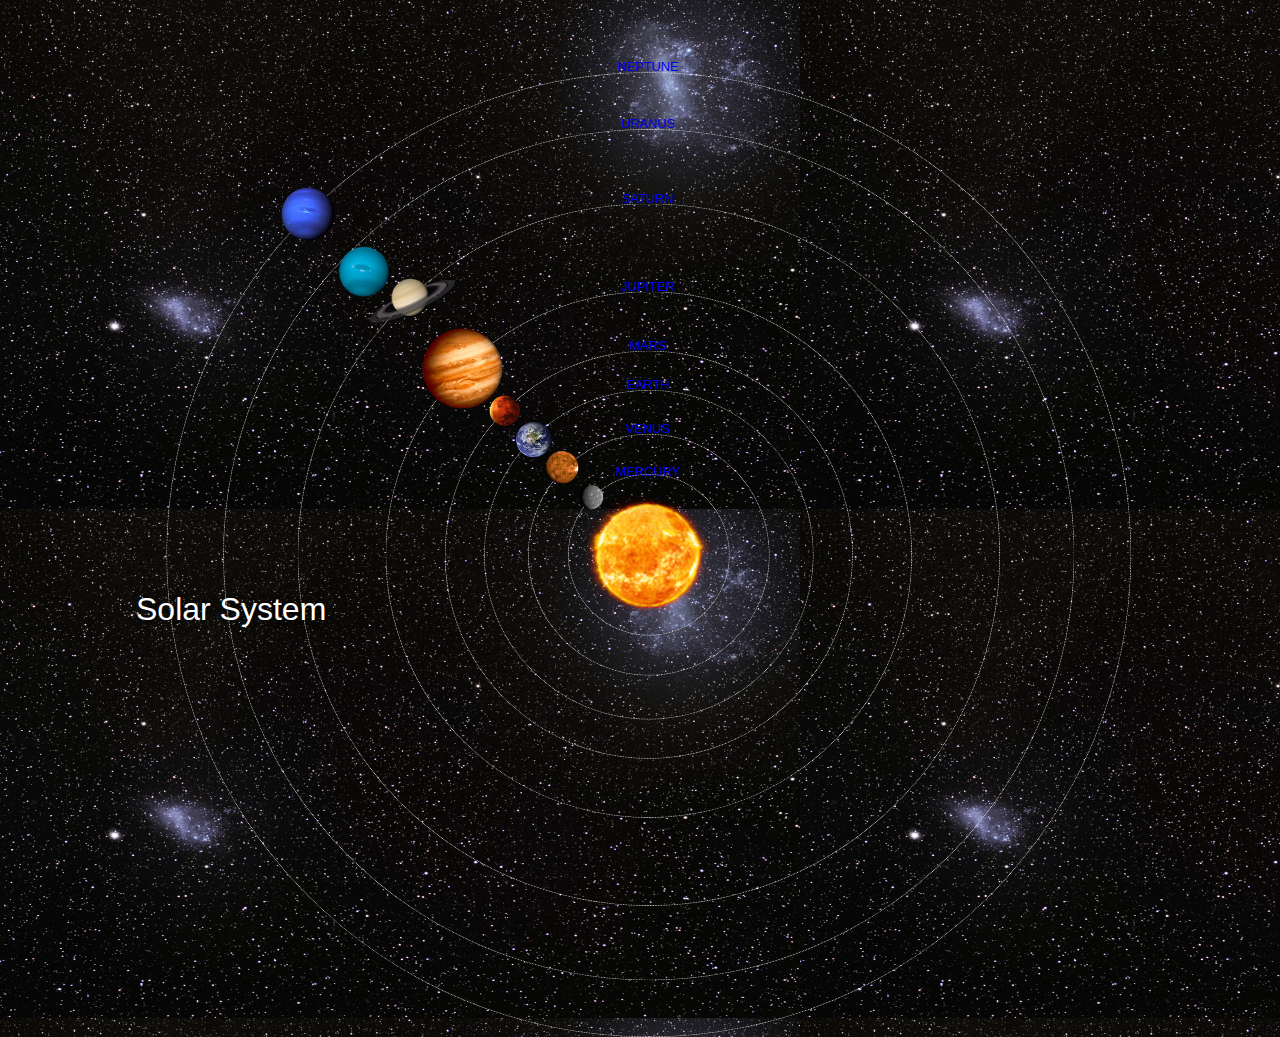
<file: index.html>
<!DOCTYPE html>
<html>
<head>
    <title>Solar System</title>
    <link rel="stylesheet" href="style.css">
</head>
<body>
    <div id="container">
        <h1>Solar System</h1>
        <a href="Sun.html"><img src="sun.png" id="sun"></a>

        <div id="neptune-orbit">
           <a href="neptune.html"><img src="neptune.png" id="neptune"></a>
        </div>
        <div id="neptune-label" class="label-box">
            <a href="neptune.html">NEPTUNE</a>
        </div>
        <div id="uranus-orbit">
            <a href="uranus.html"><img src="uranus.png" id="uranus"></a>
        </div>
        <div id="uranus-label" class="label-box">
            <a href="uranus.html">URANUS</a>
        </div>
        <div id="saturn-orbit">
            <a href="saturn.html"><img src="saturn.png" id="saturn"></a>
        </div>
        <div id="saturn-label" class="label-box">
            <a href="saturn.html">SATURN</a>
        </div>
        <div id="jupiter-orbit">
            <a href="jupiter.html"><img src="jupiter.png" id="jupiter"></a>
        </div>
        <div id="jupiter-label" class="label-box">
            <a href="jupiter.html">JUPITER</a>
        </div>
        <div id="mars-orbit">
            <a href="mars.html"><img src="mars.png" id="mars"></a>
        </div>
        <div id="mars-label" class="label-box">
            <a href="mars.html">MARS</a>
        </div>
        <div id="earth-orbit">
            <a href="earth.html"><img src="earth.png" id="earth"></a>
        </div>
        <div id="earth-label" class="label-box">
            <a href="earth.html">EARTH</a>
        </div>
        <div id="venus-orbit">
            <a href="venus.html"><img src="venus.png" id="venus"></a>
        </div>
        <div id="venus-label" class="label-box">
            <a href="venus.html">VENUS</a>
        </div>   
        <div id="mercury-orbit">
            <a href="mercury.html"><img src="mercury.png" id="mercury"></a>
        </div>
        <div id="mercury-label" class="label-box">
            <a href="mercury.html">MERCURY</a>
        </div>      
    </div>
</body>
</html>
</file>
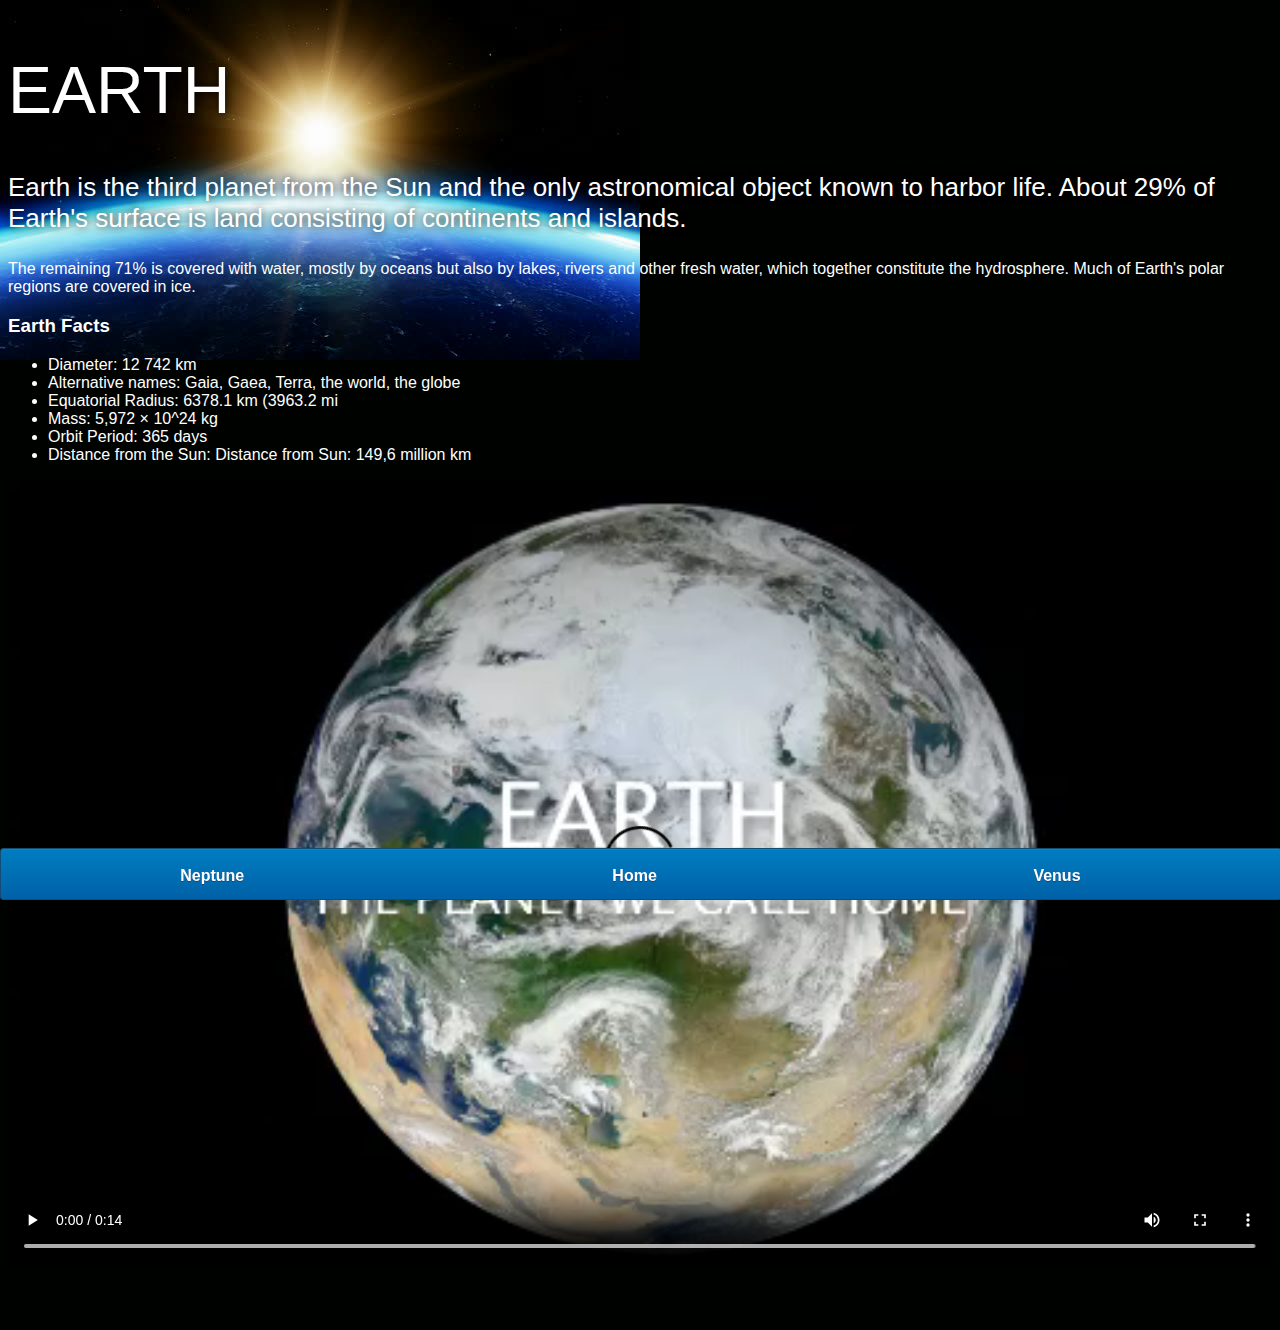
<file: earth.html>
<!DOCTYPE html>
<html>
<head>
    <title>Earth</title>
    <link rel="stylesheet" href="style-pages.css">
</head>
<body>

   <div id="main">
       <div id="content">
        <h1>Earth</h1>
        <p class="intro">
            Earth is the third planet from the Sun and the only astronomical object known to harbor life. About 29% of Earth's surface is land consisting of continents and islands.
        </p>
        <p>
            The remaining 71% is covered with water, mostly by oceans but also by lakes, rivers and other fresh water, which together constitute the hydrosphere. Much of Earth's polar regions are covered in ice.
        </p>
        <h3>Earth Facts</h3>
        <ul>
            <li>Diameter:  12 742 km</li>
            <li>Alternative names:  Gaia, ‎Gaea‎, Terra, the world, the globe</li>
            <li>Equatorial Radius:  6378.1 km (3963.2 mi</li>
            <li>Mass:  5,972 × 10^24 kg</li>
            <li>Orbit Period:  365 days</li>
            <li>Distance from the Sun:   Distance from Sun: 149,6 million km</li>
        </ul>
        <video id="video" controls>
            <source src="earth-video.mp4" type="video/mp4">
         </video>
   </div>
        <div id="tabs-bottom">
                <a href="neptune.html">Neptune</a>
                <a href="index.html">Home</a>
                <a href="venus.html">Venus</a>
            </div>

        </div>
   </div>
    
</body>
</html>
</file>
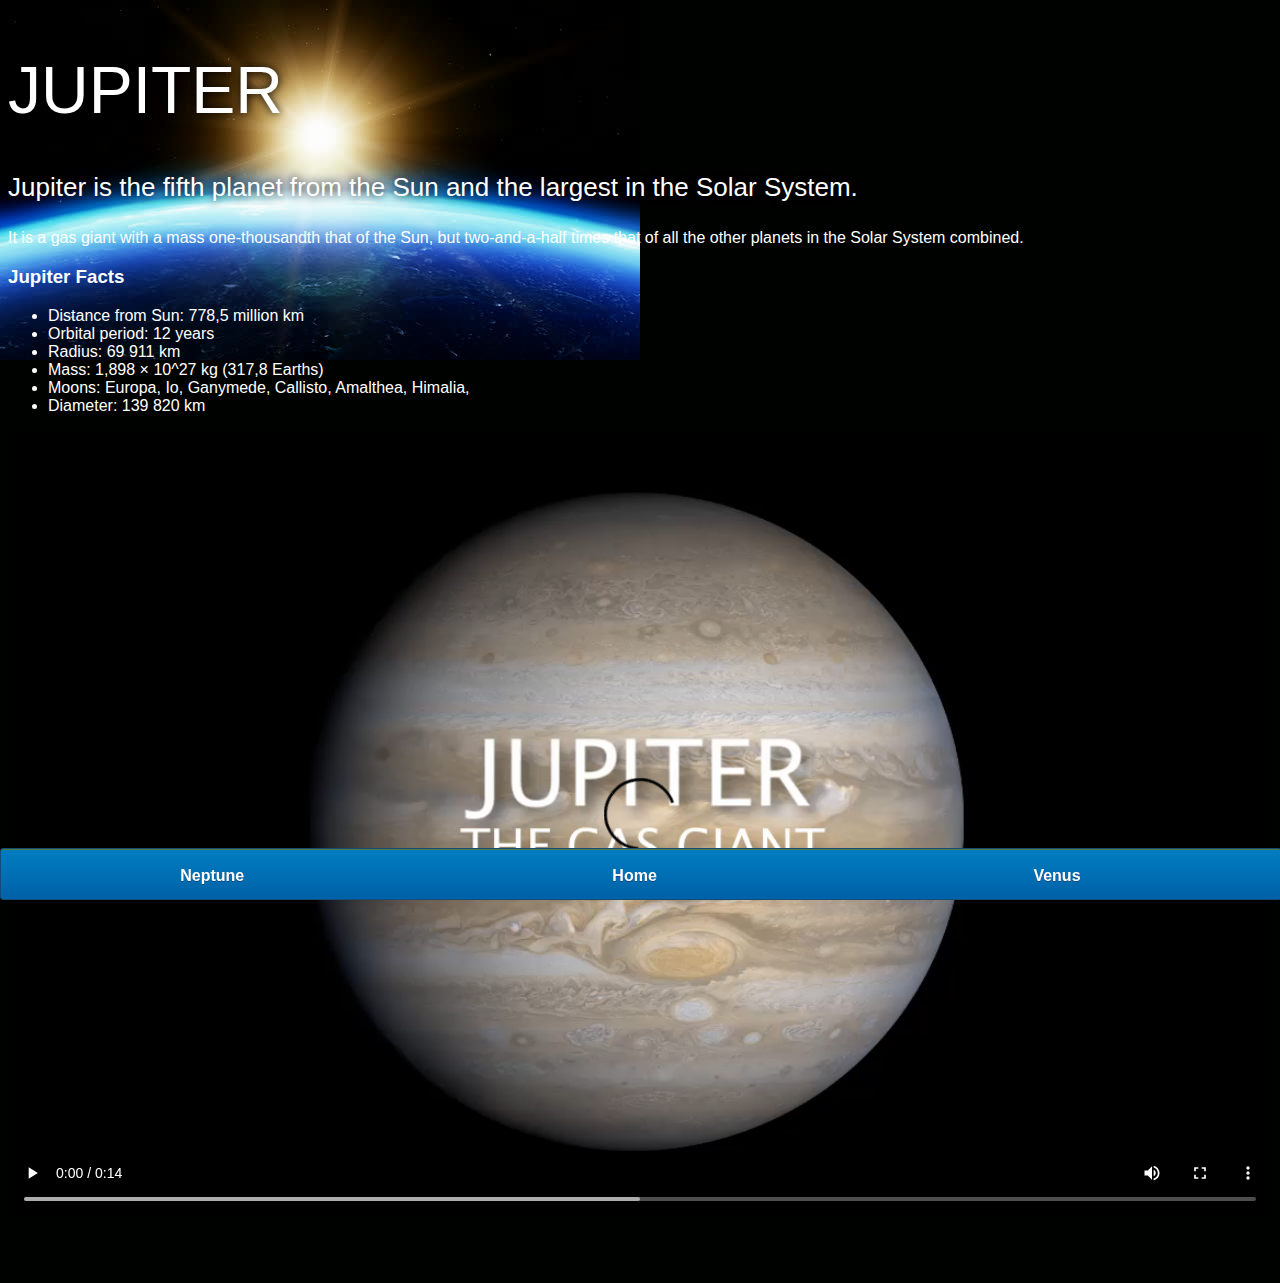
<file: jupiter.html>
<!DOCTYPE html>
<html>
<head>
    <title>Jupiter</title>
    <link rel="stylesheet" href="style-pages.css">
</head>
<body>

   <div id="main">
       <div id="content">
        <h1>Jupiter</h1>
        <p class="intro">
            Jupiter is the fifth planet from the Sun and the largest in the Solar System.
        </p>
        <p>
            It is a gas giant with a mass one-thousandth that of the Sun, but two-and-a-half times that of all the other planets in the Solar System combined.
        </p>
        <h3>Jupiter Facts</h3>
        <ul>
            <li>Distance from Sun:   778,5 million km</li>
            <li>Orbital period:   12 years</li>
            <li>Radius:   69 911 km</li>
            <li>Mass:     1,898 × 10^27 kg (317,8 Earths)</li>
            <li>Moons:    Europa, Io, Ganymede, Callisto, Amalthea, Himalia,</li>
            <li>Diameter:    139 820 km</li>
        </ul>
        <video id="video" controls>
            <source src="jupiter-video.mp4" type="video/mp4">
         </video>
   </div>
        <div id="tabs-bottom">
                <a href="neptune.html">Neptune</a>
                <a href="index.html">Home</a>
                <a href="venus.html">Venus</a>
            </div>

        </div>
   </div>
    
</body>
</html>
</file>
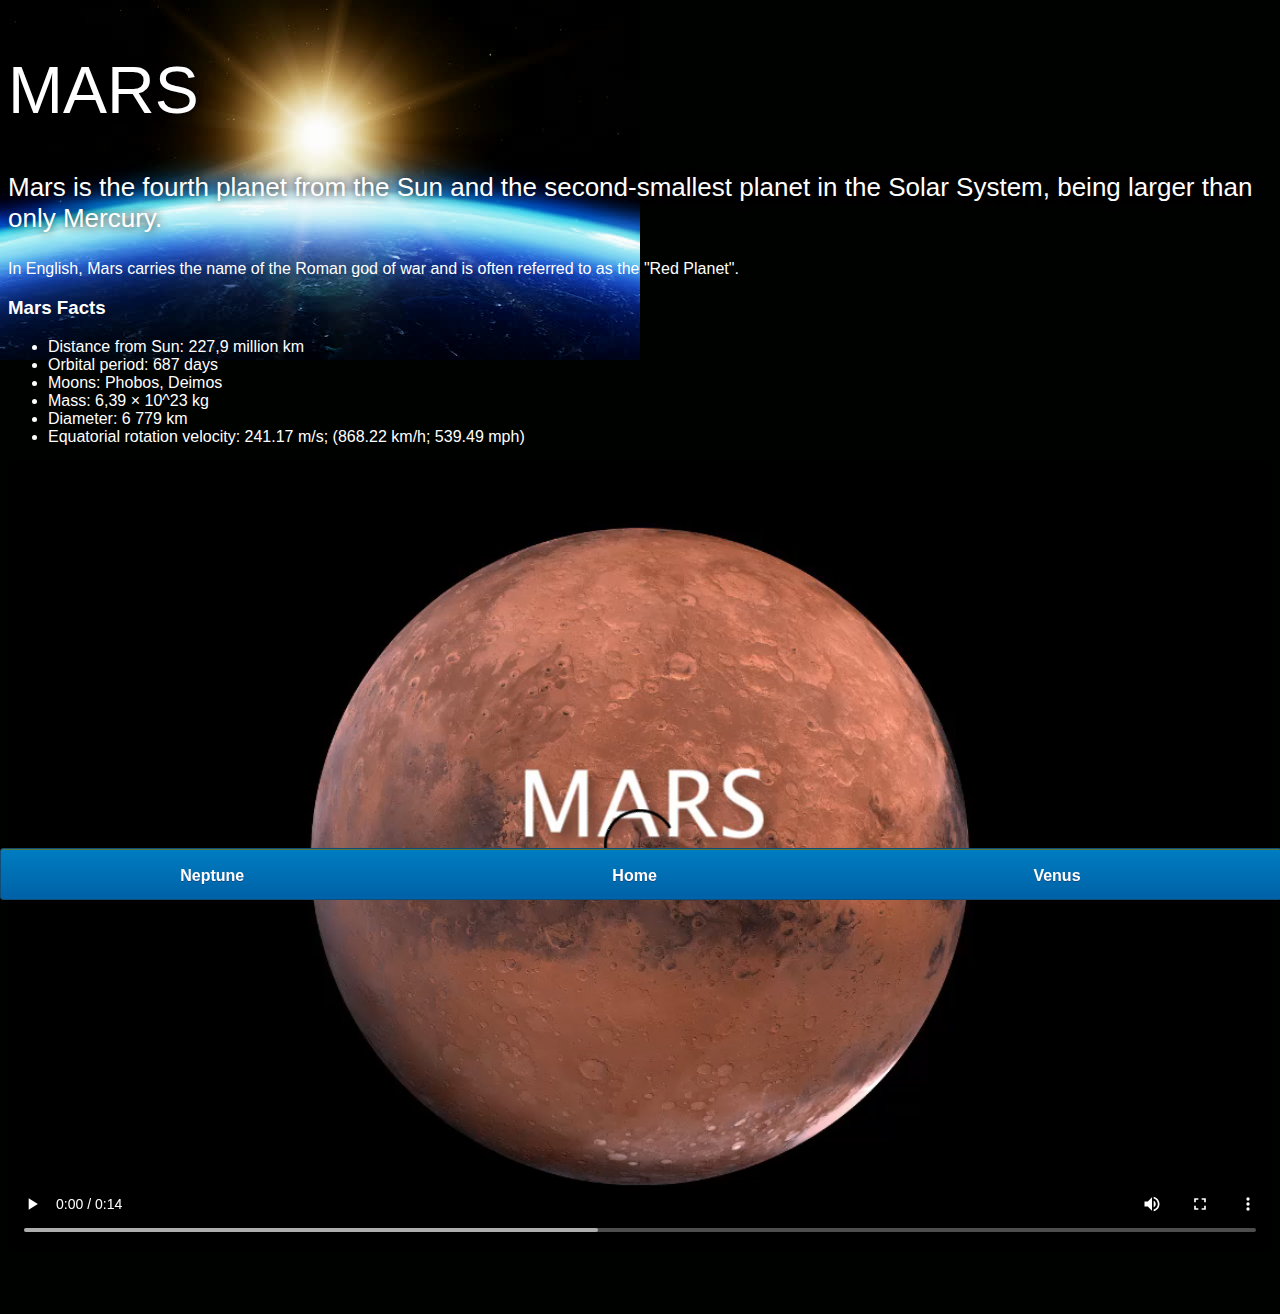
<file: mars.html>
<!DOCTYPE html>
<html>
<head>
    <title>Mars</title>
    <link rel="stylesheet" href="style-pages.css">
</head>
<body>

   <div id="main">
       <div id="content">
        <h1>Mars</h1>
        <p class="intro">
            Mars is the fourth planet from the Sun and the second-smallest planet in the Solar System, being larger than only Mercury.
        </p>
        <p>
            In English, Mars carries the name of the Roman god of war and is often referred to as the "Red Planet".
        </p>
        <h3>Mars Facts</h3>
        <ul>
            <li>Distance from Sun:  227,9 million km</li>
            <li>Orbital period:  687 days</li>
            <li>Moons:   Phobos, Deimos</li>
            <li>Mass:  6,39 × 10^23 kg</li>
            <li>Diameter:   6 779 km</li>
            <li>Equatorial rotation velocity: 241.17 m/s; (868.22 km/h; 539.49 mph)</li>
        </ul>

        <video id="video" controls>
            <source src="mars-video.mp4" type="video/mp4">
         </video>
   </div>
        <div id="tabs-bottom">
                <a href="neptune.html">Neptune</a>
                <a href="index.html">Home</a>
                <a href="venus.html">Venus</a>
            </div>

        </div>
   </div>
    
</body>
</html>
</file>
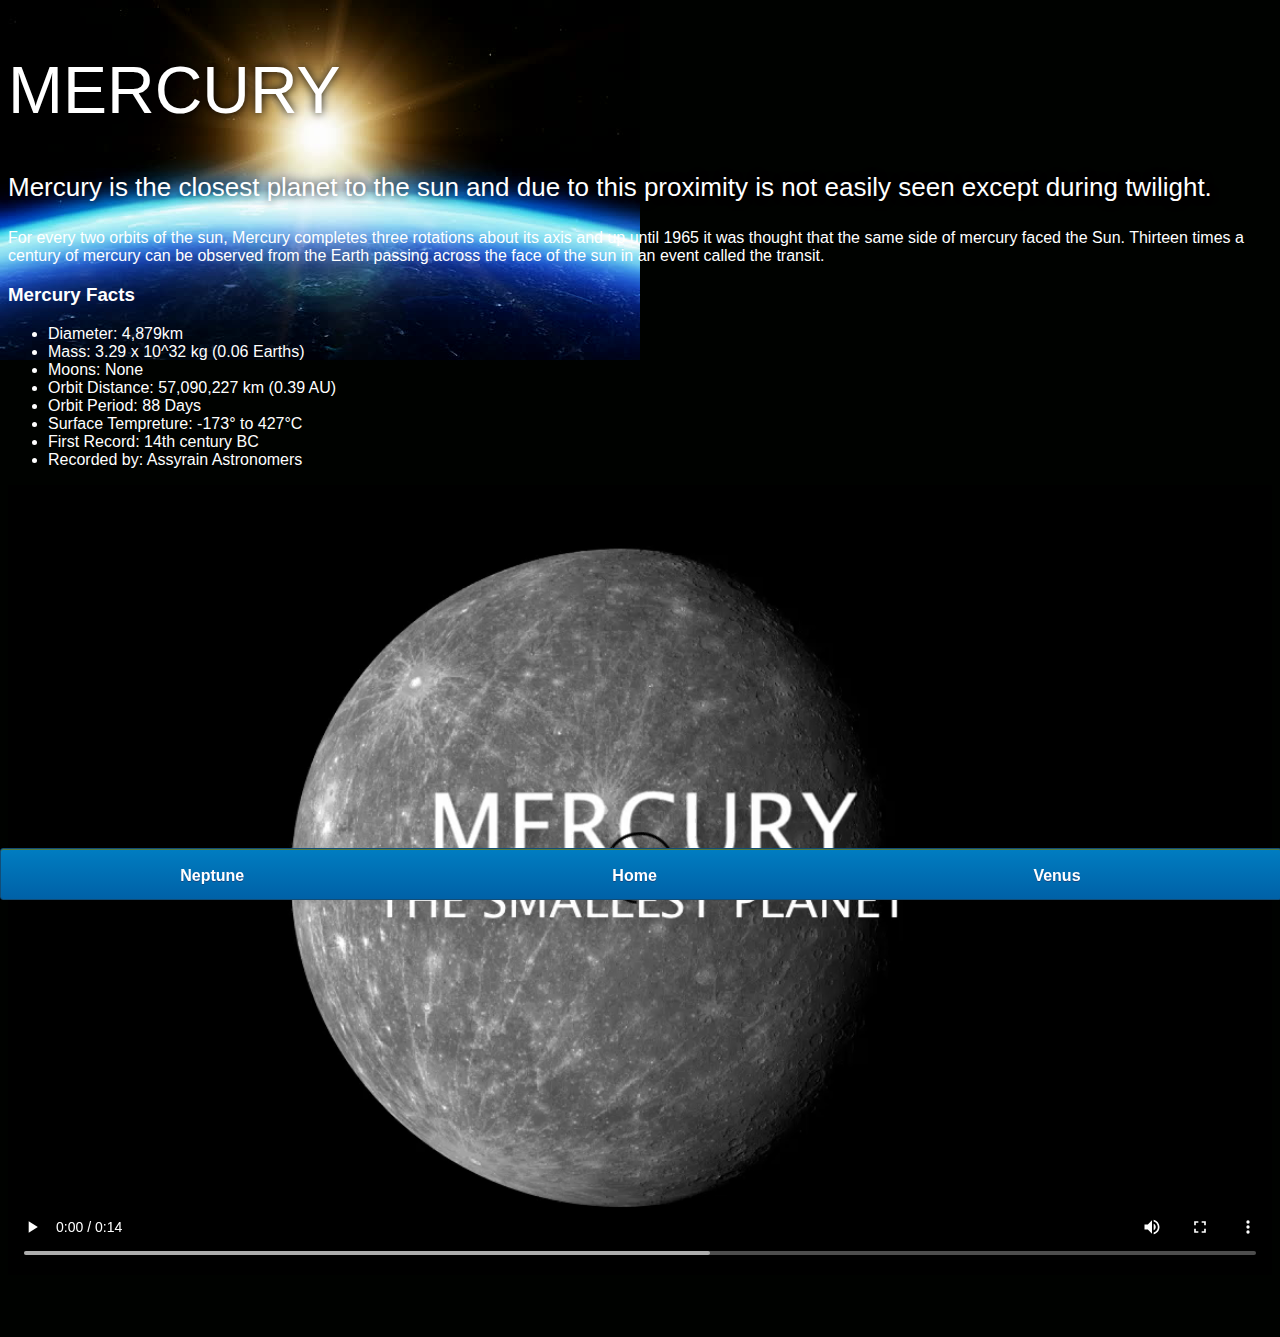
<file: mercury.html>
<!DOCTYPE html>
<html>
<head>
    <title>Mercury</title>
    <link rel="stylesheet" href="style-pages.css">
</head>
<body>

   <div id="main">
       <div id="content">
        <h1>Mercury</h1>
        <p class="intro">
            Mercury is the closest planet to the sun and due to this proximity is not easily seen except during twilight.
        </p>
        <p>
            For every two orbits of the sun, Mercury completes three rotations about its axis and up until 1965 it was thought that the same side of mercury faced the Sun. Thirteen times a century of mercury can be observed from the Earth passing across the face of the sun in an event called the transit. 
        </p>
         <h3>Mercury Facts</h3>
         <ul>
             <li>Diameter:  4,879km</li>
             <li>Mass:   3.29 x 10^32 kg (0.06 Earths)</li>
             <li>Moons:     None</li>
             <li>Orbit Distance:  57,090,227 km (0.39 AU)</li>
             <li>Orbit Period:   88 Days</li>
             <li>Surface Tempreture:   -173&deg; to 427&deg;C</li>
             <li>First Record:   14th century BC</li>
             <li>Recorded by: Assyrain Astronomers</li>
         </ul>
         <video id="video" controls>
            <source src="mercury-video.mp4" type="video/mp4">
         </video>
   </div>
        <div id="tabs-bottom">
                <a href="neptune.html">Neptune</a>
                <a href="index.html">Home</a>
                <a href="venus.html">Venus</a>
            </div>

        </div>
   </div>
    
</body>
</html>
</file>
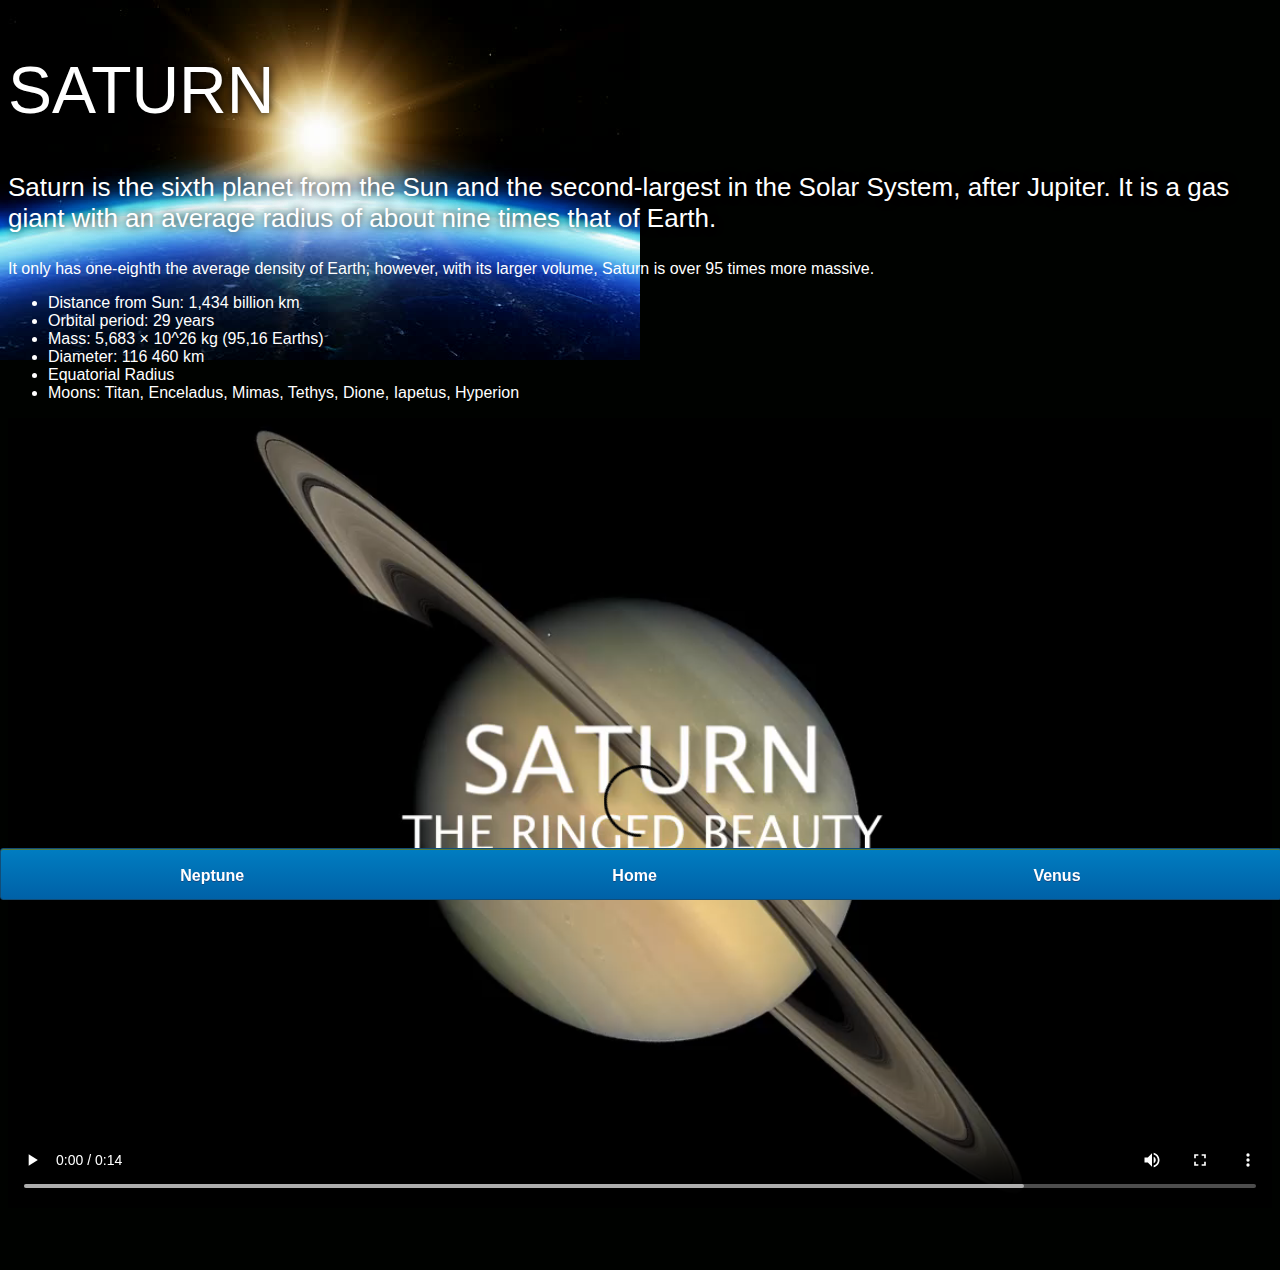
<file: saturn.html>
<!DOCTYPE html>
<html>
<head>
    <title>Saturn</title>
    <link rel="stylesheet" href="style-pages.css">
</head>
<body>

   <div id="main">
       <div id="content">
        <h1>Saturn</h1>
        <p class="intro">
            Saturn is the sixth planet from the Sun and the second-largest in the Solar System, after Jupiter. It is a gas giant with an average radius of about nine times that of Earth.
        </p>
        <p>
            It only has one-eighth the average density of Earth; however, with its larger volume, Saturn is over 95 times more massive.
        </p>
        <ul>
            <li>Distance from Sun:   1,434 billion km</li>
            <li>Orbital period:   29 years</li>
            <li>Mass:   5,683 × 10^26 kg (95,16 Earths)</li>
            <li>Diameter:   116 460 km</li>
            <li>Equatorial Radius</li>
            <li>Moons: Titan, Enceladus, Mimas, Tethys, Dione, Iapetus, Hyperion</li>
        </ul>
        <video id="video" controls>
            <source src="saturn-video.mp4" type="video/mp4">
         </video>
   </div>
        <div id="tabs-bottom">
                <a href="neptune.html">Neptune</a>
                <a href="index.html">Home</a>
                <a href="venus.html">Venus</a>
            </div>

        </div>
   </div>
    
</body>
</html>
</file>
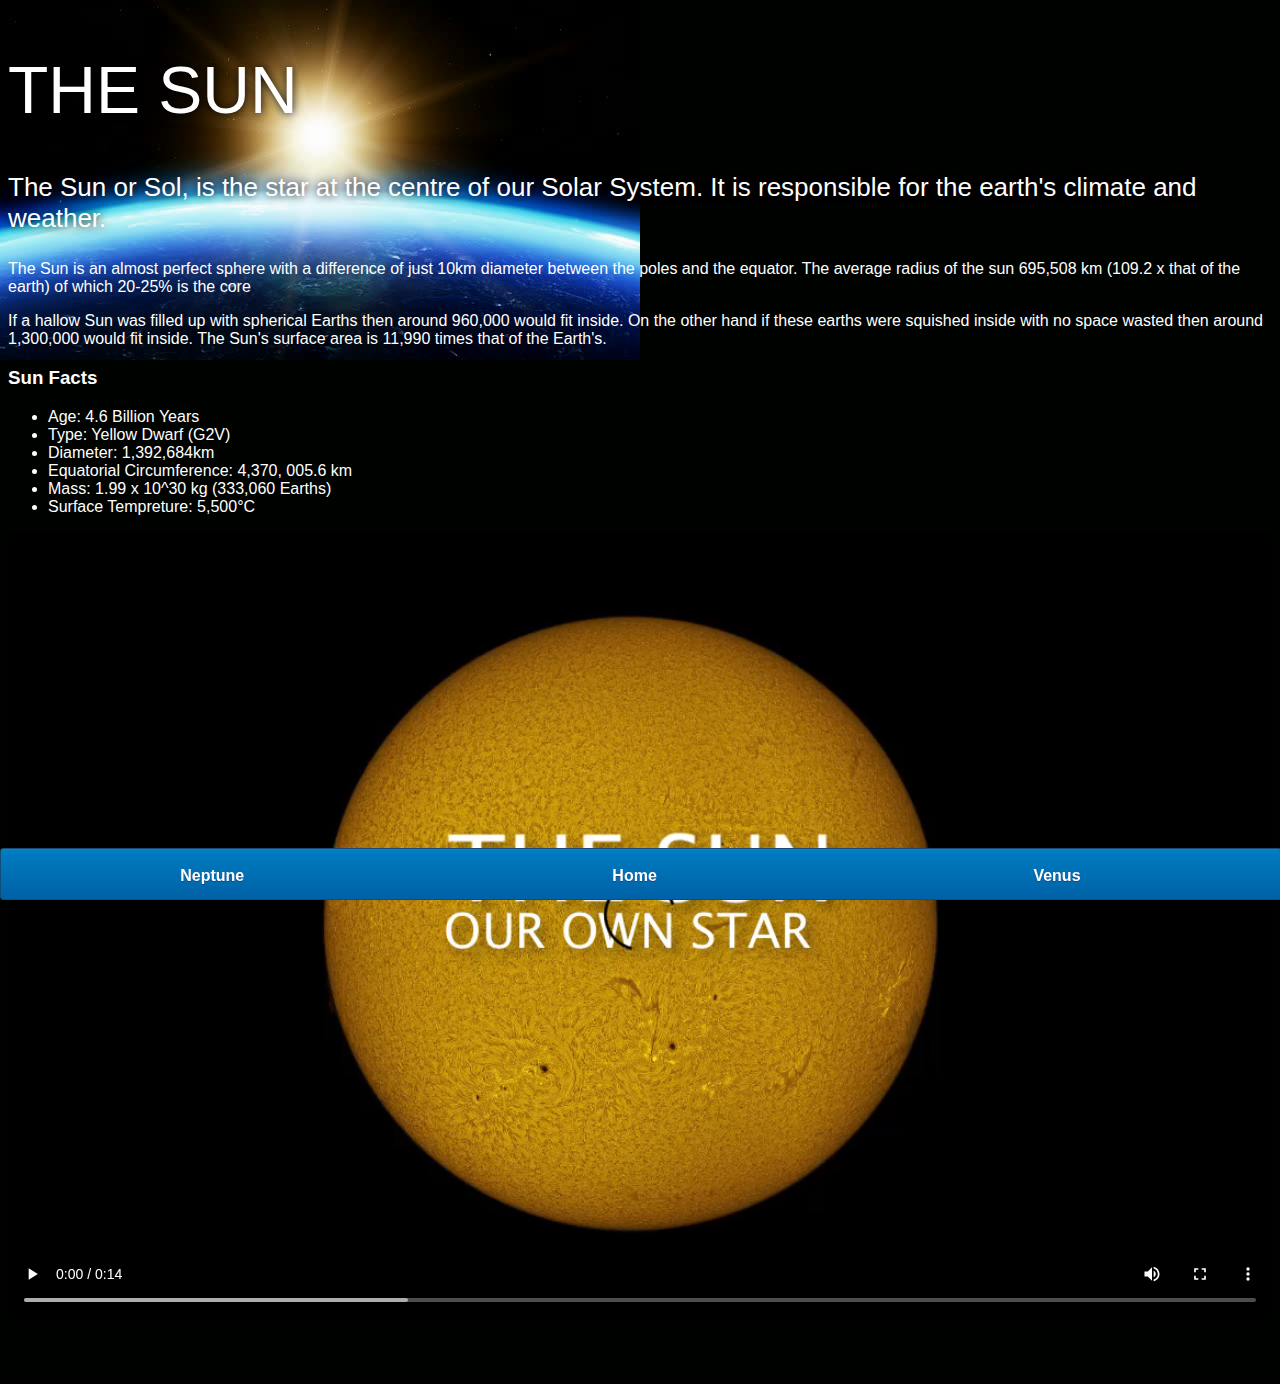
<file: Sun.html>
<!DOCTYPE html>
<html>
<head>
    <title>The Sun</title>
    <link rel="stylesheet" href="style-pages.css">
</head>
<body>
    <div id="main">
        <div id="content">
            <h1>The Sun</h1>
            <p class="intro">
                The Sun or Sol, is the star at the centre of our Solar System. It is responsible for the earth's climate and weather.
            </p>
            <p>
                The Sun is an almost perfect sphere with a difference of just 10km diameter between the poles and the equator. The average radius of the sun 695,508 km (109.2 x that of the earth) of which 20-25% is the core
            </p>
            <p>
                If a hallow Sun was filled up with spherical Earths then around 960,000 would fit inside. On the other hand if these earths were squished inside with no space wasted then around 1,300,000 would fit inside. The Sun's surface area is 11,990 times that of the Earth's.
            </p>

            <h3>Sun Facts</h3>
            <ul>
                <li>Age:    4.6 Billion Years</li>
                <li>Type:   Yellow Dwarf (G2V)</li>
                <li>Diameter:   1,392,684km</li>
                <li>Equatorial Circumference:   4,370, 005.6 km</li>
                <li>Mass:       1.99 x 10^30 kg (333,060 Earths)</li>
                <li>Surface Tempreture:     5,500&degC</li>
            </ul>

            <video id="video" controls>
            <source src="sun-video.mp4" type="video/mp4">
            </video>
        </div>

        <div id="tabs-bottom">
            <a href="neptune.html">Neptune</a>
            <a href="index.html">Home</a>
            <a href="venus.html">Venus</a>
        </div>
    </div>
    
</body>
</html>
</file>
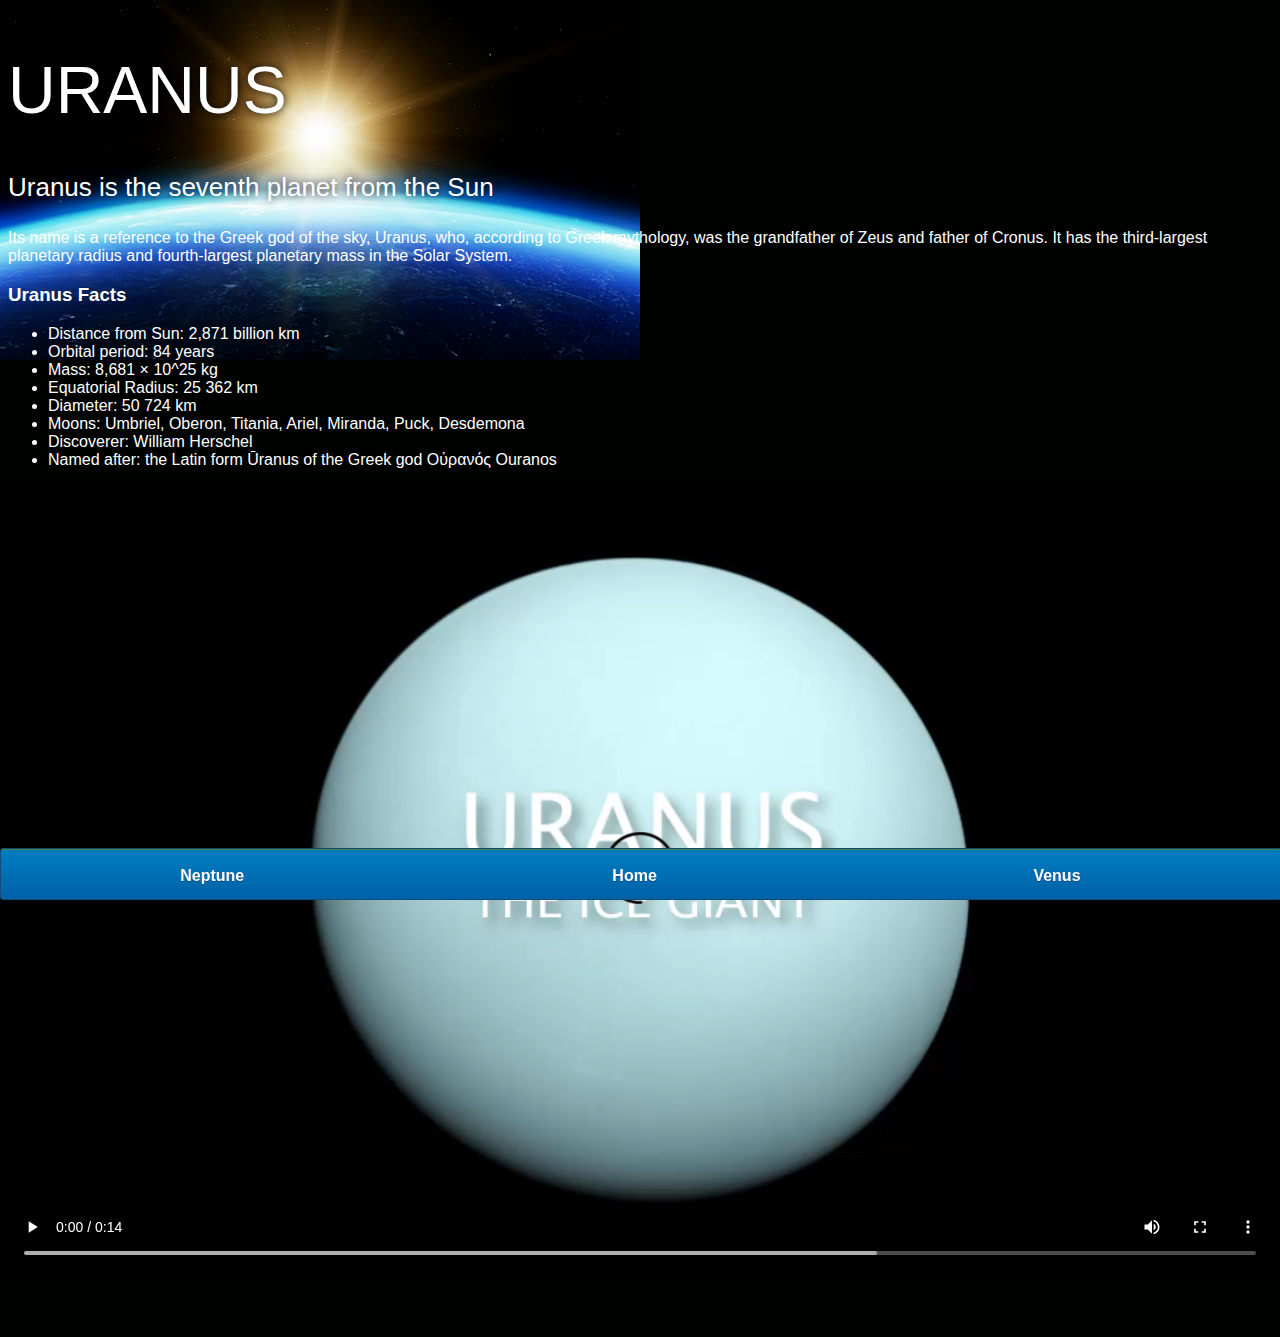
<file: uranus.html>
<!DOCTYPE html>
<html>
<head>
    <title>Uranus</title>
    <link rel="stylesheet" href="style-pages.css">
</head>
<body>

   <div id="main">
       <div id="content">
        <h1>Uranus</h1>
        <p class="intro">
            Uranus is the seventh planet from the Sun
            </p>
            <p>
                Its name is a reference to the Greek god of the sky, Uranus, who, according to Greek mythology, was the grandfather of Zeus and father of Cronus. It has the third-largest planetary radius and fourth-largest planetary mass in the Solar System.
            </p>
            <h3>Uranus Facts</h3>
            <ul>
                <li>Distance from Sun:   2,871 billion km</li>
                <li>Orbital period:   84 years</li>
                <li>Mass:   8,681 × 10^25 kg</li>
                <li>Equatorial Radius:   25 362 km</li>
                <li>Diameter:    50 724 km</li>
                <li>Moons:   Umbriel, Oberon, Titania, Ariel, Miranda, Puck, Desdemona</li>
                <li>Discoverer:   William Herschel</li>
                <li>Named after:  the Latin form Ūranus of the Greek god Οὐρανός Ouranos</li>
            </ul>
            <video id="video" controls>
                <source src="uranus-video.mp4" type="video/mp4">
             </video>
       </div>
            <div id="tabs-bottom">
                    <a href="neptune.html">Neptune</a>
                    <a href="index.html">Home</a>
                    <a href="venus.html">Venus</a>
                </div>
    
            </div>
       </div>
        
    </body>
    </html>
</file>
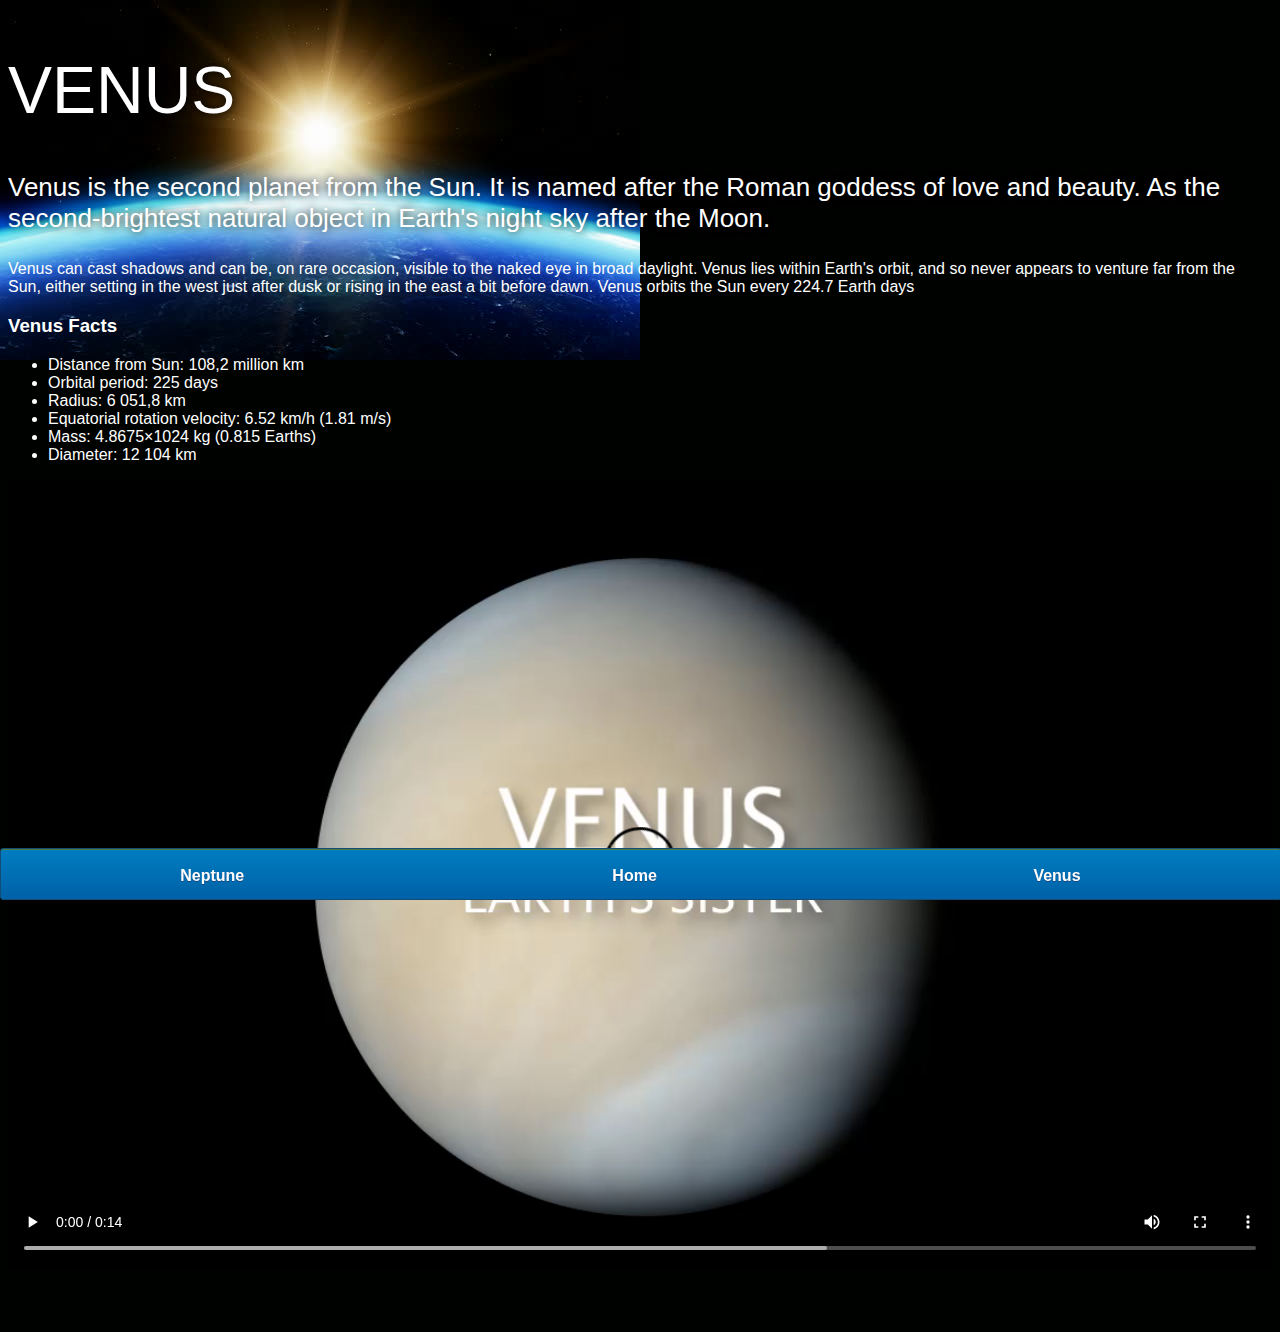
<file: venus.html>
<!DOCTYPE html>
<html>
<head>
    <title>Venus</title>
    <link rel="stylesheet" href="style-pages.css">
</head>
<body>

   <div id="main">
       <div id="content">
        <h1>Venus</h1>
        <p class="intro">
            Venus is the second planet from the Sun. It is named after the Roman goddess of love and beauty. As the second-brightest natural object in Earth's night sky after the Moon.
        </p>
        <p>
            Venus can cast shadows and can be, on rare occasion, visible to the naked eye in broad daylight. Venus lies within Earth's orbit, and so never appears to venture far from the Sun, either setting in the west just after dusk or rising in the east a bit before dawn. Venus orbits the Sun every 224.7 Earth days
        </p>
        <h3>Venus Facts</h3>
        <ul>
            <li>Distance from Sun:  108,2 million km</li>
            <li>Orbital period:   225 days</li>
            <li>Radius:   6 051,8 km</li>
            <li>Equatorial rotation velocity:   6.52 km/h (1.81 m/s)</li>
            <li>Mass:    4.8675×1024 kg (0.815 Earths)</li>
            <li>Diameter:  12 104 km</li>
        </ul>
        <video id="video" controls>
            <source src="venus-video.mp4" type="video/mp4">
         </video>
   </div>
        <div id="tabs-bottom">
                <a href="neptune.html">Neptune</a>
                <a href="index.html">Home</a>
                <a href="venus.html">Venus</a>
            </div>

        </div>
   </div>
    
</body>
</html>
</file>
<file: style.css>
body {
    width: 100%;
    height: 100%;
    background-image: url(space.png);
    overflow: hidden;
}

h1 {
    font-family: sans-serif;
    font-weight: 100;
    font-size: 40px;
    text-shadow: 0 0 10px #000000;
    color: white;
}

#sun {
    position: absolute;
    z-index: 1000;
    width: 160px;
    bottom: 10px;
    left: 50%;
    margin-left: -80px;
}

#neptune {
    width: 66px;
    height: 66px;
    margin: 143px;
    z-index: 1000;
    animation: spin-right 8s linear infinite;
    -webkit-animation: spin-right 8s linear infinite;
}

#neptune-orbit {
    position: absolute;
    width: 1204px;
    height: 1204px;
    bottom: -512px;
    left: 50%;
    margin-left: -602px;
    border: 1px dotted white;
    border-radius: 50%;
    animation: spin-left 14s linear infinite;
    -webkit-animation: spin-left 14s linear infinite;
}

#neptune-label {
    bottom: 692px;
}

#uranus {
    width: 66px;
    height: 66px;
    margin: 143px;
    z-index: 1000;
    animation: spin-right 8s linear infinite;
    -webkit-animation: spin-right 8s linear infinite;
}

#uranus-orbit {
    position: absolute;
    width: 1062px;
    height: 1062px;
    bottom: -441px;
    left: 50%;
    margin-left: -531px;
    border: 1px dotted white;
    border-radius: 50%;
    animation: spin-left 15s linear infinite;
    -webkit-animation: spin-left 15s linear infinite;
}

#uranus-label {
    bottom: 620px;
}

#saturn {
    width: 110px;
    margin: 85px;
    z-index: 1000;
    animation: spin-right 13s linear infinite;
    -webkit-animation: spin-right 13s linear infinite;
}

#saturn-orbit {
    position: absolute;
    width: 876px;
    height: 876px;
    bottom: -348px;
    left: 50%;
    margin-left: -438px;
    border: 1px dotted white;
    border-radius: 50%;
    animation: spin-left 13s linear infinite;
    -webkit-animation: spin-left 13s linear infinite;
}

#saturn-label {
    bottom: 527px;
}

#jupiter {
    width: 100px;
    height: 100px;
    margin: 45px;
    z-index: 1000;
    animation: spin-right 10s linear infinite;
    -webkit-animation: spin-right 10s linear infinite;
}

#jupiter-orbit {
    position: absolute;
    width: 656px;
    height: 656px;
    bottom: -238px;
    left: 50%;
    margin-left: -328px;
    border: 1px dotted white;
    border-radius: 50%;
    animation: spin-left 10s linear infinite;
    -webkit-animation: spin-left 10s linear infinite;
}

#jupiter-label {
    bottom: 417px;
}

#mars {
    width: 38px;
    height: 38px;
    margin: 55px;
    z-index: 1000;
    animation: spin-right 3s linear infinite;
    -webkit-animation: spin-right 3s linear infinite; 
}

#mars-orbit {
    position: absolute;
    width: 508px;
    height: 508px;
    bottom: -164px;
    left: 50%;
    margin-left: -254px;
    border: 1px dotted white;
    border-radius: 50%;
    animation: spin-left 4s linear infinite;
    -webkit-animation: spin-left 4s linear infinite
}

#mars-label {
    bottom: 343px;
}

#earth {
    width: 50px;
    height: 50px;
    margin: 36px;
    z-index: 1000;
    animation: spin-right 3s linear infinite;
    -webkit-animation: spin-right 3s linear infinite;
}

#earth-orbit {
    position: absolute;
    width: 410px;
    height: 410px;
    bottom: -115px;   
    left: 50%;
    margin-left: -205px;
    border: 1px dotted white;
    border-radius: 50%;
    animation: spin-left 5s linear infinite;
    -webkit-animation: spin-left 5s linear infinite;
}

#earth-label {
    bottom: 294px;
}

#venus {
    width: 50px;
    height: 50px;
    margin: 16px;
    z-index: 1000;
}

#venus-orbit {
    position: absolute;
    width: 300px;
    height: 300px;
    bottom: -60px;   
    left: 50%;
    margin-left: -150px;
    border: 1px dotted white;
    border-radius: 50%;
    animation: spin-left 4s linear infinite;
    -webkit-animation: spin-left 4s linear infinite;
}

#venus-label {
    bottom: 239px;
}

#mercury {
    width: 40px;
    height: 40px;
    margin: 8px;
    z-index: 1000;
}

#mercury-orbit {
    position: absolute;
    z-index: 1;
    width: 200px;
    height: 200px;
    bottom: -10px;   
    left: 50%;
    margin-left: -100px;
    border: 1px dotted white;
    border-radius: 50%;
    animation: spin-left 2s linear infinite;
    -webkit-animation: spin-left 2s linear infinite;
}

#mercury-label {
    bottom: 185px;
}

#container {
    transform: scale(0.8, 0.8) translate(0, 700px);
}

.label-box {
    position: absolute;
    width: 150px;
    left: 50%;
    margin-left: -75px;
    text-align: center;
    color: white;
    font-weight: 100;
    font-family: sans-serif;
}

.label-box a {
    text-decoration: none;
    padding: 0;
    margin: 0;
}

.label-box a:visited {
    color: white;
}

@keyframes spin-left {
    100% {
        transform: rotate(-360deg);
        -webkit-transform: rotate(-360deg);
    }
}

@keyframes spin-right {
    100% {
        transform: rotate(360deg);
        -webkit-transform: rotate(360deg);
    }
}
</file>
<file: style-pages.css>
body {
    margin: 0;
    padding: 0;
    width: 100%;
    background-color: #000200;
    font-family: sans-serif;
    background-image: url(earth-sunrise.jpg);
    background-repeat: no-repeat;
    background-size: 100;
    color: #ffffff;
}

h1 {
    font-weight: 100;
    font-size: 66px;
    text-shadow: 0 0 10px #000000;
    text-transform: uppercase;
}

p.intro {
    font-size: 26px;
    font-weight: 200;
    text-shadow: 0 0 10px #000000;
}

#content {
    margin-bottom: 50px;
    padding: 8px;
}

#video {
    width: 100%;
}

#tabs-bottom {
    position: fixed;
    bottom: 0;
    left: 0;
    z-index: 500;
    display: inline-block;
    width: 100%;
    height: 50px;

    box-shadow: inset 0px 1px 0px 0px #547a3f;
    background: linear-gradient(#007dc1, #0061a7);
    border-radius: 3px;
    border: 1px solid #124d77;
}

#tabs-bottom a {
    float: left;
    display: block;
    width: 33%;
    height: 35px;
    font-weight: 700;
    color: white;
    text-align: center;
    text-decoration: none;
    text-shadow: 0px 1px 0px #154682;
    padding-top: 18px;
}
</file>
